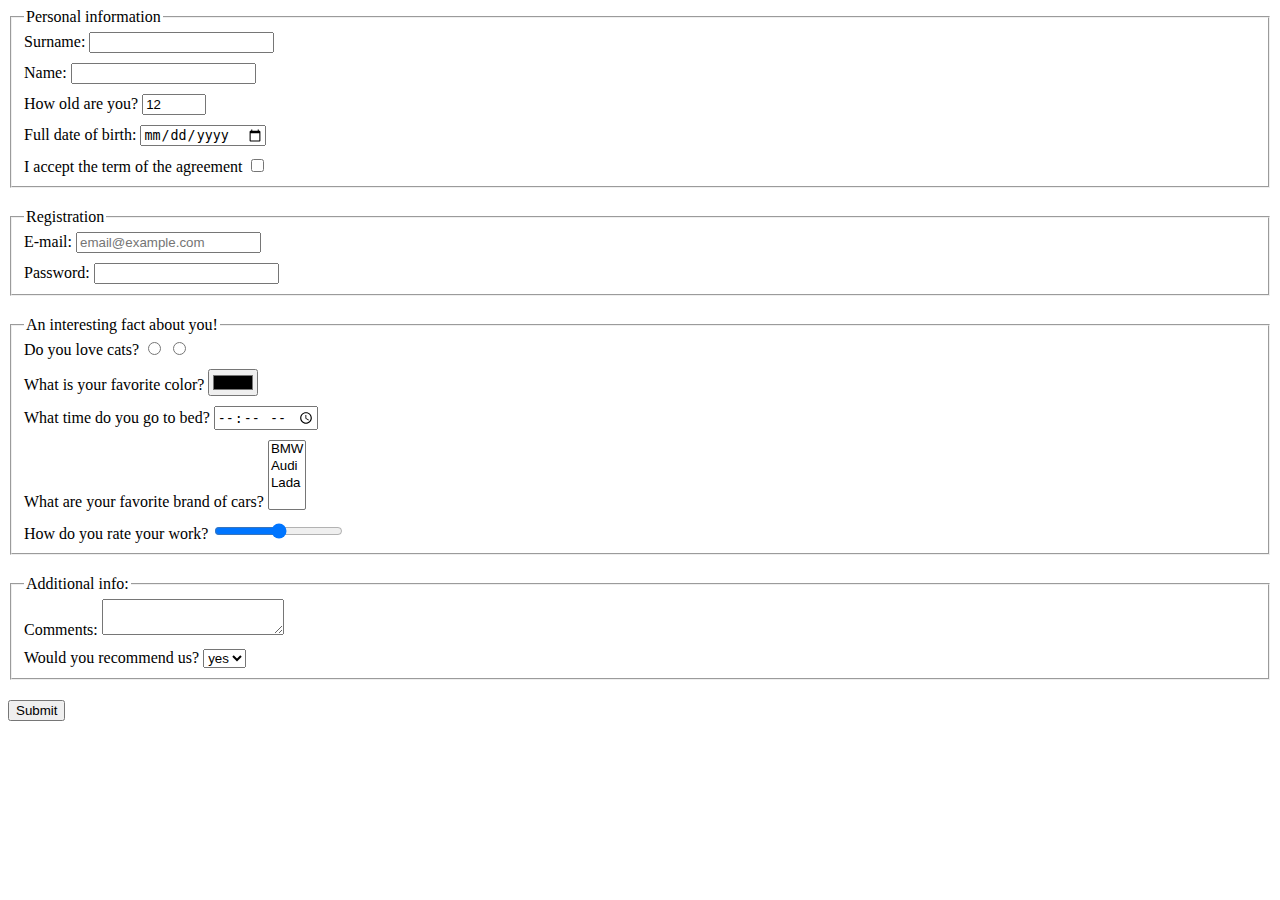
<file: index.html>
<!doctype html><html lang="en"><head><meta charset="UTF-8"><meta name="viewport" content="width=device-width, user-scalable=no, initial-scale=1.0, maximum-scale=1.0, minimum-scale=1.0"><meta http-equiv="X-UA-Compatible" content="ie=edge"><title>HTML Form</title><link rel="stylesheet" href="style.e233fbc5.css"></head><body> <form action="https://mate-academy-form-lesson.herokuapp.com/create-application" method="post" onsubmit="onSubmit()"> <fieldset class="formBox"> <legend>Personal information</legend> <div class="formfield"> <label for="surname">Surname:</label> <input type="text" name="surname" id="surname" autocomplete="off"> </div> <div class="formfield"> <label for="name">Name:</label> <input type="text" name="name" id="name" autocomplete="off"> </div> <div class="formfield"> <label for="age">How old are you? </label> <input type="number" name="age" id="age" min="12" max="100" value="12"> </div> <div class="formfield"> <label for="dateOfBirth">Full date of birth:</label> <input type="date" name="dateOfBirth" id="dateOfBirth"> </div> <div class="formfield"> <label for="term">I accept the term of the agreement</label> <input type="checkbox" name="term" id="term" required> </div> </fieldset> <fieldset class="formBox"> <legend>Registration</legend> <div class="formfield"> <label for="email">E-mail:</label> <input type="email" name="email" id="email" placeholder="email@example.com" required> </div> <div class="formfield"> <label for="password">Password:</label> <input type="password" name="password" id="password" minlength="5" maxlength="32" required> </div> </fieldset> <fieldset class="formBox"> <legend>An interesting fact about you!</legend> <div class="formfield"> Do you love cats? <input type="radio" name="catQuestion" id="catLover" value="yes"> <input type="radio" name="catQuestion" id="catHater" value="no"> </div> <div class="formfield"> What is your favorite color? <input type="color" name="colorQuestion" id="favColor"> </div> <div class="formfield"> <label for="timeQuestion">What time do you go to bed?</label> <input type="time" name="timeQuestion" id="timeQuestion"> </div> <div class="formfield"> What are your favorite brand of cars? <select name="carsBrands" id="favBrand" multiple> <option value="bmw">BMW</option> <option value="audi">Audi</option> <option value="lada">Lada</option> </select> </div> <div class="formfield"> How do you rate your work? <input type="range" id="work"> </div> </fieldset> <fieldset class="formBox"> <legend>Additional info:</legend> <div class="formfield"> <label for="feedback">Comments:</label> <textarea name="feedback" id="feedback"></textarea> </div> <div class="formfield"> <label for="recommendation">Would you recommend us?</label> <select name="recommendation" id="recommendation"> <option value="yes">yes</option> <option value="no">no</option> </select> </div> </fieldset> <button type="submit"> Submit </button> </form> <script type="text/javascript" src="main.e97352c4.js"></script> </body></html>
</file>
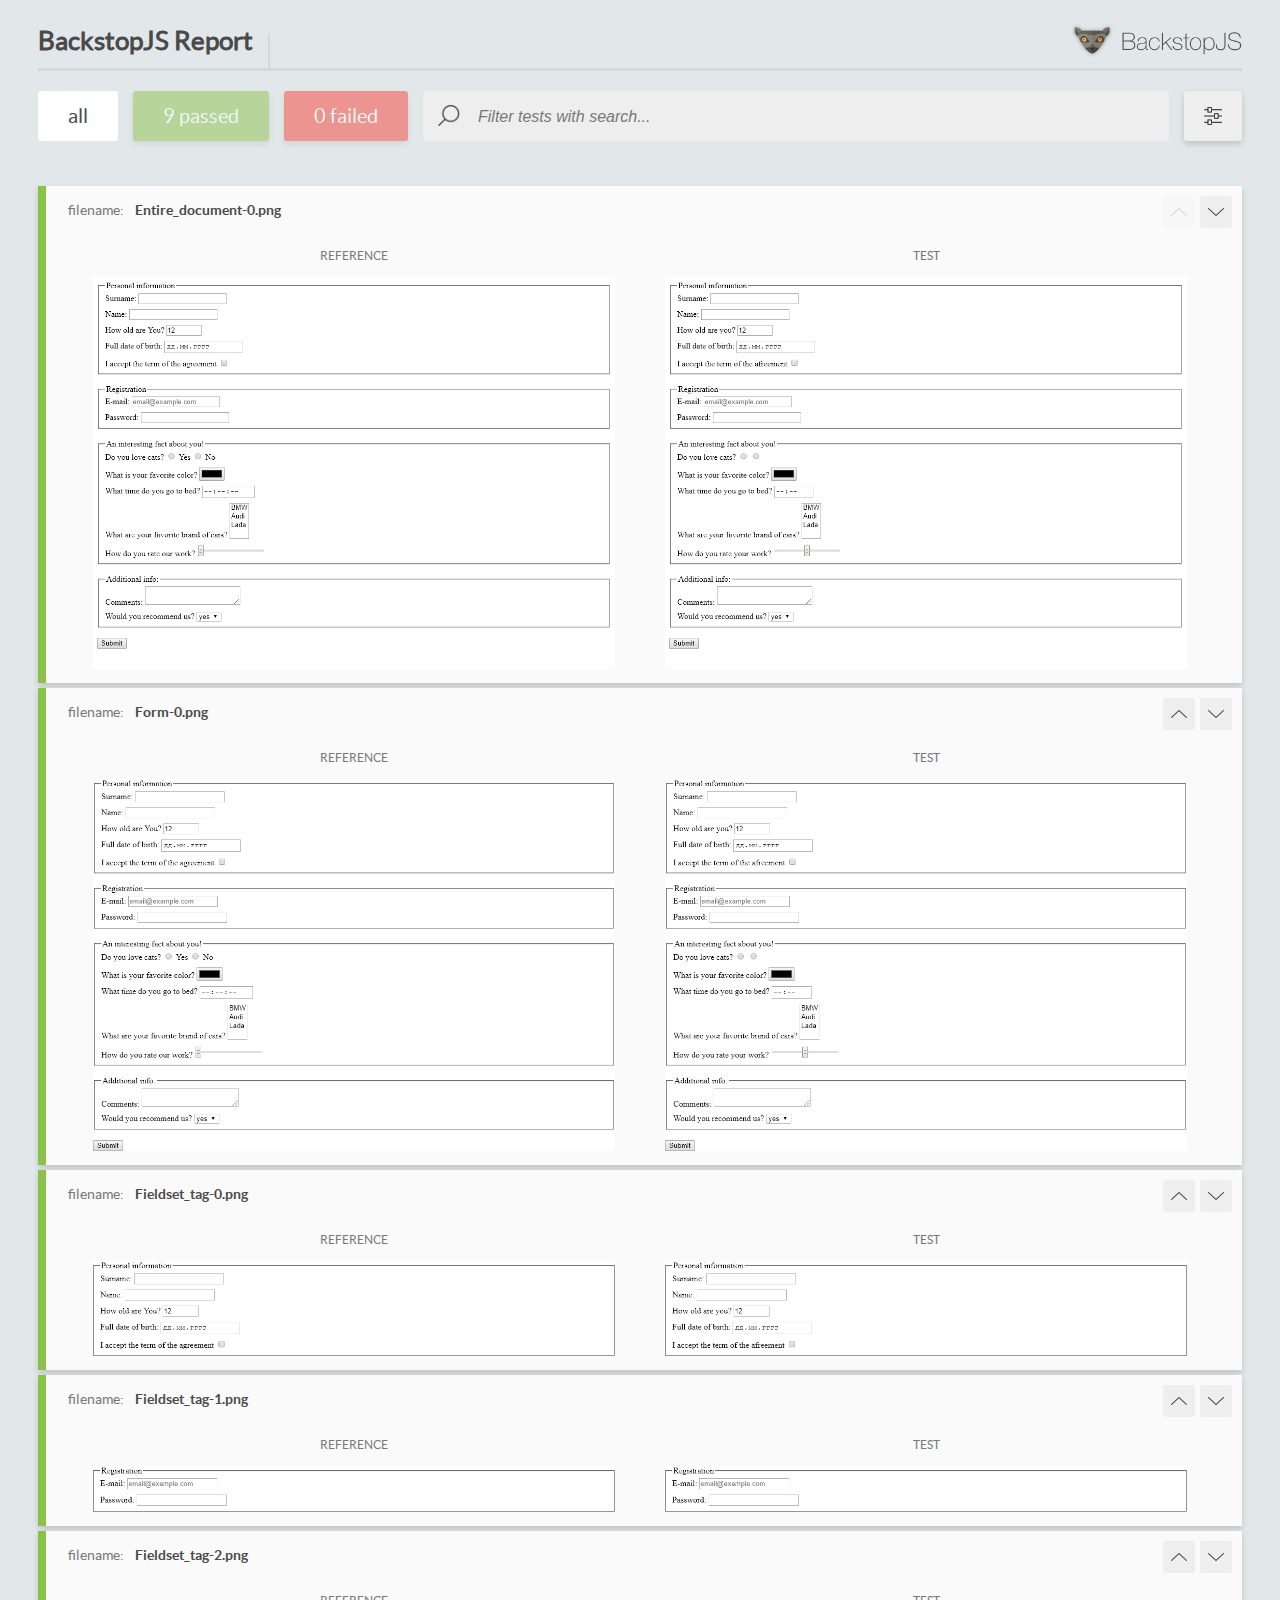
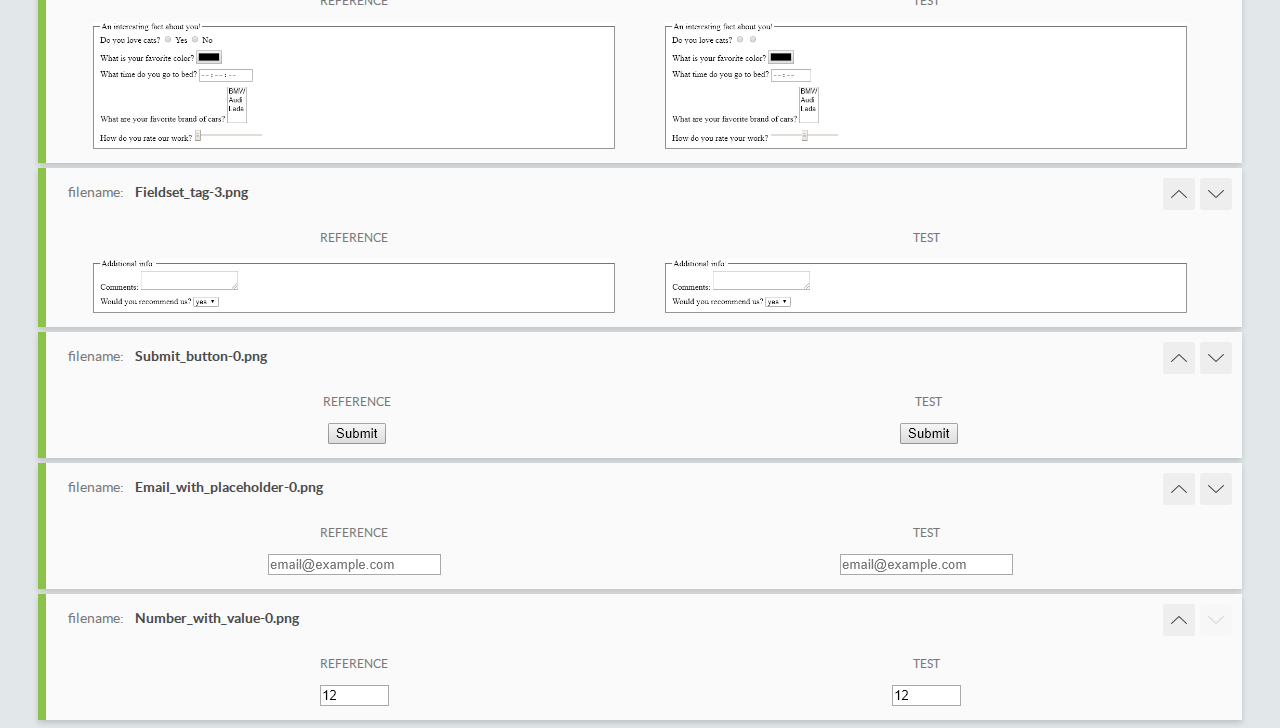
<file: report/html_report/index.html>
<!DOCTYPE html>
<html>
  <head>
    <meta charset="utf-8">
    <title>BackstopJS Report</title>

    <style>
      @font-face {
          font-family: 'latoregular';
          src: url('./assets/fonts/lato-regular-webfont.woff2') format('woff2'),
              url('./assets/fonts/lato-regular-webfont.woff') format('woff');
          font-weight: 400;
          font-style: normal;
      }
      @font-face {
          font-family: 'latobold';
          src: url('./assets/fonts/lato-bold-webfont.woff2') format('woff2'),
              url('./assets/fonts/lato-bold-webfont.woff') format('woff');
          font-weight: 700;
          font-style: normal;
      }

      .ReactModal__Body--open {
          overflow: hidden;
      }
      .ReactModal__Body--open .header {
        display: none;
      }

    </style>
  </head>
  <body style="background-color: #E2E7EA">
    <div id="root">

    </div>
    <script type="text/javascript">
      function report (report) { // eslint-disable-line no-unused-vars
        window.tests = report;
      }
    </script>
    <script type="text/javascript" src="config.js"></script>
    <script type="text/javascript" src="index_bundle.js"></script>
  </body>
</html>
</file>
<file: style.e233fbc5.css>
.formBox{margin-bottom:20px}.formfield:not(:last-child){margin-bottom:10px}
/*# sourceMappingURL=style.e233fbc5.css.map */
</file>
